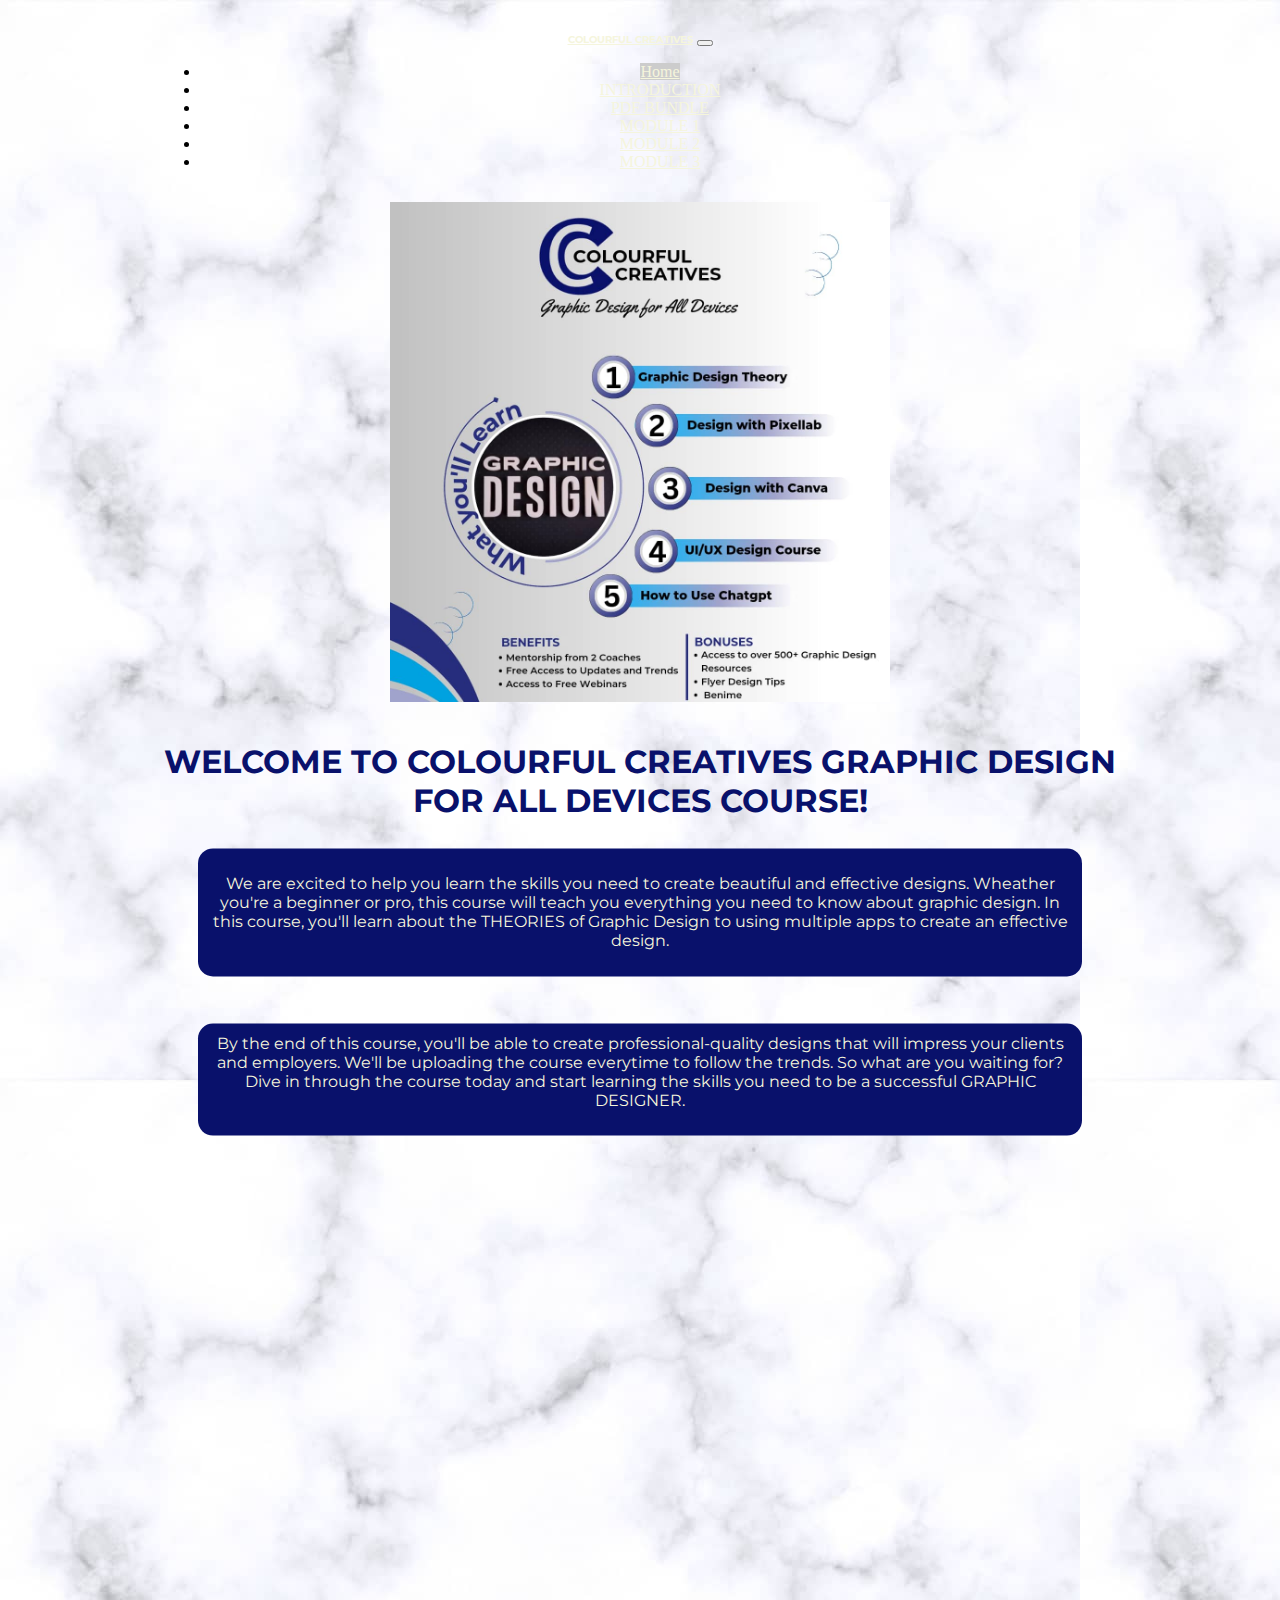
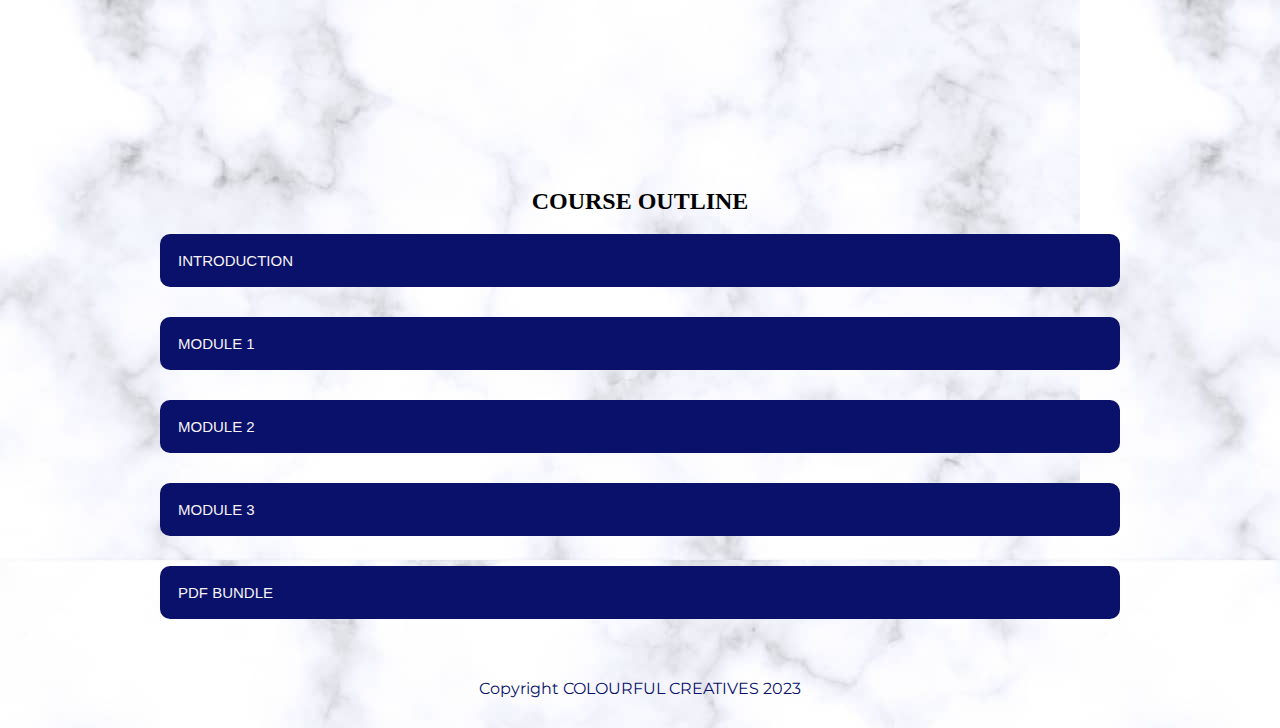
<file: index.html>
<!DOCTYPE html>
<html lang="en">
<head>
    <meta charset="UTF-8">
    <meta name="viewport" content="width=device-width, initial-scale=1">
    <title>Colourful Creatives</title>
    <link href="https://cdn.jsdelivr.net/npm/bootstrap@5.2.3/dist/css/bootstrap.min.css" rel="stylesheet" integrity="sha384-rbsA2VBKQhggwzxH7pPCaAqO46MgnOM80zW1RWuH61DGLwZJEdK2Kadq2F9CUG65" crossorigin="anonymous">
    <link rel="stylesheet" href="index.css">
    <link rel="stylesheet" href='https:fonts.googleapis.com/css?family=Montserrat'>
  </head>
<body>
<!-- navigation bar -->
<nav class="navbar navbar-expand-lg bg-secondary navbar-dark"></nav>
<nav class="navbar navbar-expand-lg bg-secondary">
    <div class="container-fluid">
      <a class="navbar-brand" href="#">COLOURFUL CREATIVES</a> 
      <button class="navbar-toggler" type="button" data-bs-toggle="collapse" data-bs-target="#navbarSupportedContent" aria-controls="navbarSupportedContent" aria-expanded="false" aria-label="Toggle navigation">
        <span class="navbar-toggler-icon"></span>
      </button>
      <div class="collapse navbar-collapse" id="navbarSupportedContent">
        <ul class="navbar-nav me-auto mb-2 mb-lg-0">
          <li class="nav-item">
            <a class="nav-link active" aria-current="page" href="index.html">Home</a>
          </li>
          <li class="nav-item">
            <a class="nav-link" href="introduction.html">INTRODUCTION</a>
          </li>
          <li class="nav-item">
            <a class="nav-link" href="pdf.html">PDF BUNDLE</a>
          </li>
          <li class="nav-item">
            <a class="nav-link" href="module1.html">MODULE 1</a>
          </li>
          <li class="nav-item">
            <a class="nav-link" href="module2.html">MODULE 2</a>
          </li>
          <li class="nav-item">
            <a class="nav-link" href="module3.html">MODULE 3</a>
          </li>
        </ul>
         
      </div>
    </div>
  </nav>

<!-- home image -->
<img class="mainpic" src="img/pic2.jpg" width="100%" style="max-width: 500px;">
<h1 class="head">WELCOME TO COLOURFUL CREATIVES GRAPHIC DESIGN 
    FOR ALL DEVICES COURSE!</h1>
    
<div class="head1"> <p>We are excited to help you learn the skills you
need to create beautiful and effective designs.
Wheather you're a beginner or pro, this course will 
teach you everything you need to know about graphic
design. In this course, you'll learn about the THEORIES
of Graphic Design to using multiple apps to create an
effective design.  </p></div>
 <div class="head1">   By the end of this course, you'll
 be able to create professional-quality designs that
will impress your clients and employers. We'll be uploading the course 
everytime to follow the trends. So what are you waiting for? Dive in through the
course today and start learning the skills you need
to be a successful GRAPHIC DESIGNER.  </p></div>
<div class="video-container">
  <iframe width="560" height="315" src="https://www.youtube.com/embed/xCTANAdu93c" frameborder="0" allow="autoplay;encrypted-media"></iframe>
</div>

 <!-- accordion meaning the section styling -->

 <h2>COURSE OUTLINE</h2>

<button class="accordion">INTRODUCTION</button>
<div class="panel">
  <p>This is the INTRODUCTION part of this course. Where you'll learn the principles of good design and where to
    find your design elements.</p>
     <!-- arcbtn meaning accordion button -->
     <button class="arcbtn"><a class="start" href="introduction.html"> GET STARTED</a></button>
</div>

<button class="accordion">MODULE 1</button>
<div class="panel">
  <p>This is the MODULE 1 of this course. Where you'll learn the professional way to design with PIXELLAB. </p>
     <button class="arcbtn"><a class="start" href="module1.html"> GET STARTED</a> </button>
</div>

<button class="accordion">MODULE 2</button>
<div class="panel">
  <p>This is the MODULE 2 of this course. Where you'll learn the professional way to design with CANVA</p>
     <button class="arcbtn"><a class="start" href="module2.html"> GET STARTED</a></button>
</div> 
<!-- start meaning the get started classs -->

<button class="accordion">MODULE 3</button>
<div class="panel">
  <p>This is the MODULE 3 of this course. Where you'll get the BONUS courses</p>
      <button class="arcbtn"><a class="start"  href="module3.html"> GET STARTED</a> </button>
</div>
<button class="accordion">PDF BUNDLE</button>
<div class="panel">
  <p>This is the theoretical part of the course and where you'll get the FREE design resorces</p>
      <button class="arcbtn"><a class="start" href="pdf.html"> GET STARTED</a> </button>
</div>

<script>
var acc = document.getElementsByClassName("accordion");
var i;

for (i = 0; i < acc.length; i++) {
  acc[i].addEventListener("click", function() {
    this.classList.toggle("active");
    var panel = this.nextElementSibling;
    if (panel.style.display === "block") {
      panel.style.display = "none";
    } else {
      panel.style.display = "block";
    }
  });
}
</script>
 <script src="https://cdn.jsdelivr.net/npm/bootstrap@5.3.0/dist/js/bootstrap.bundle.min.js" integrity="sha384-geWF76RCwLtnZ8qwWowPQNguL3RmwHVBC9FhGdlKrxdiJJigb/j/68SIy3Te4Bkz" crossorigin="anonymous"></script>
  
</body>
<footer class="footer">Copyright COLOURFUL CREATIVES 2023</footer>
</html>
</file>
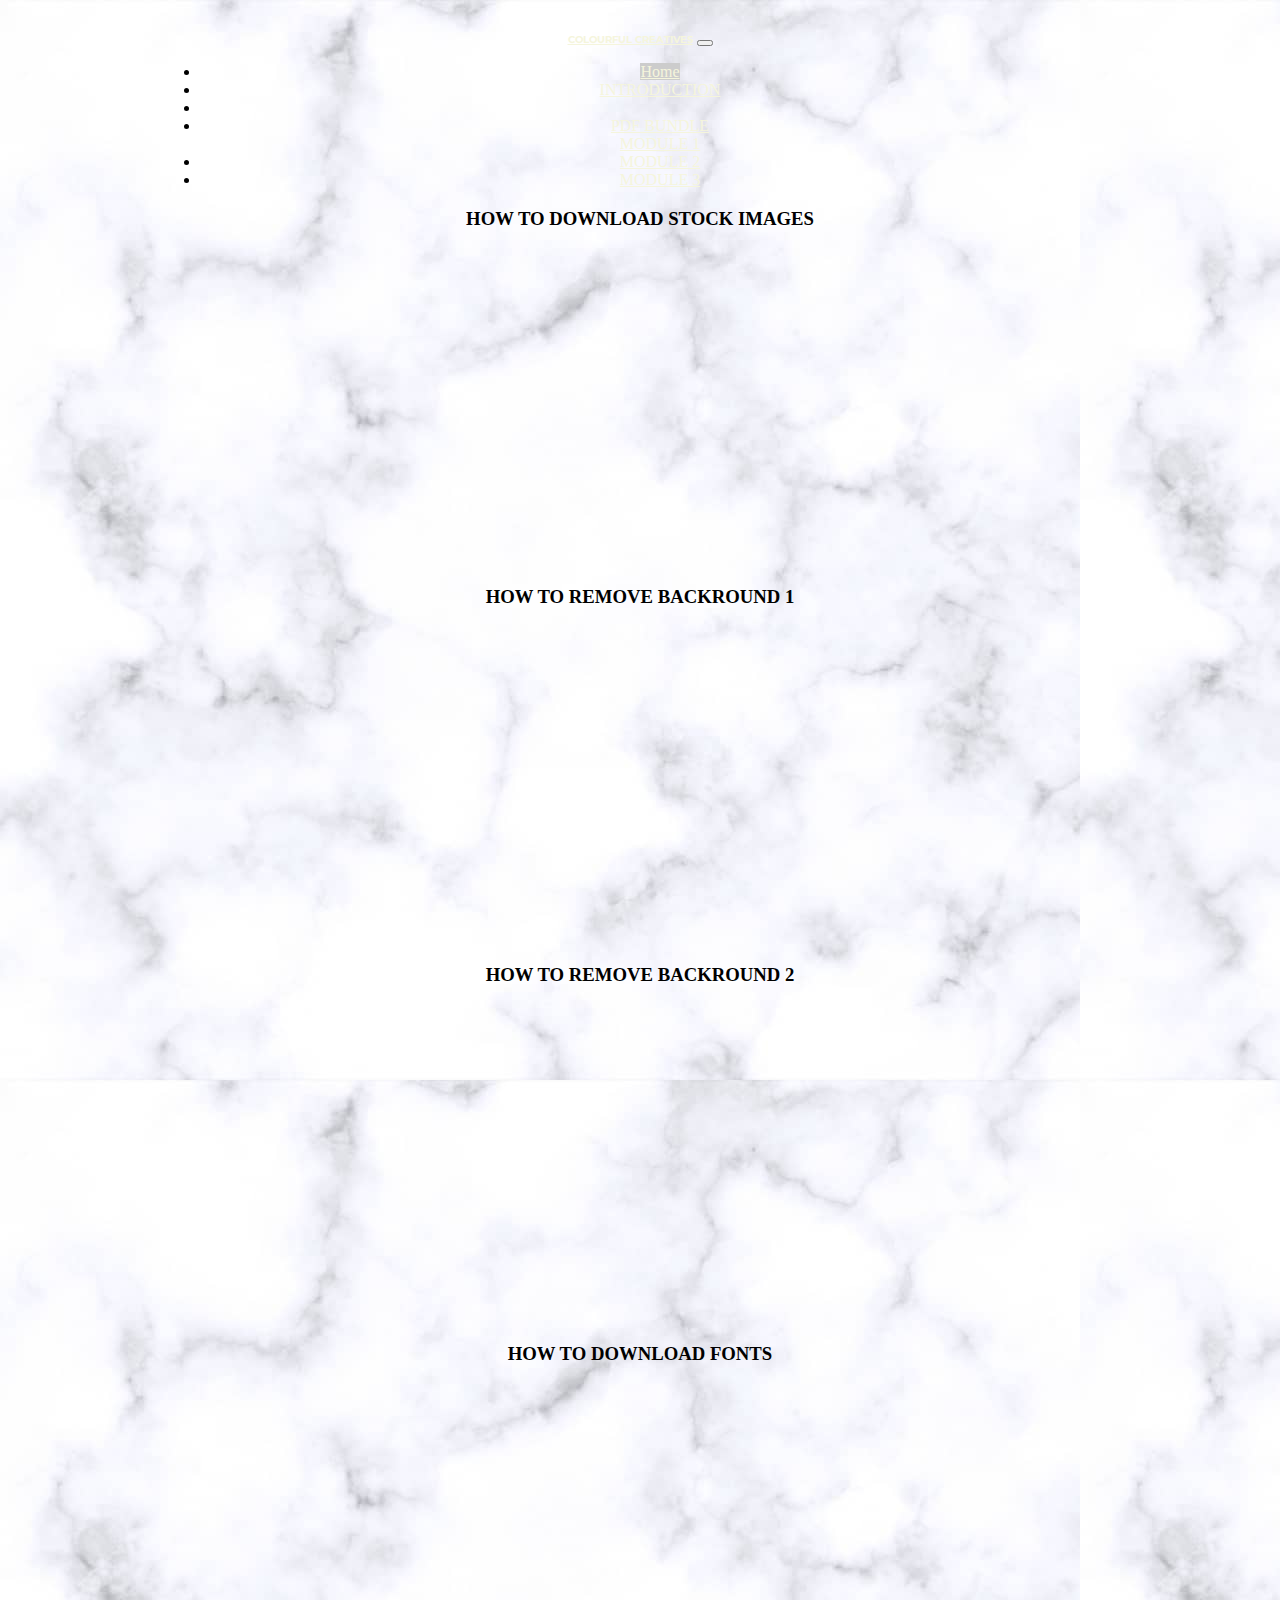
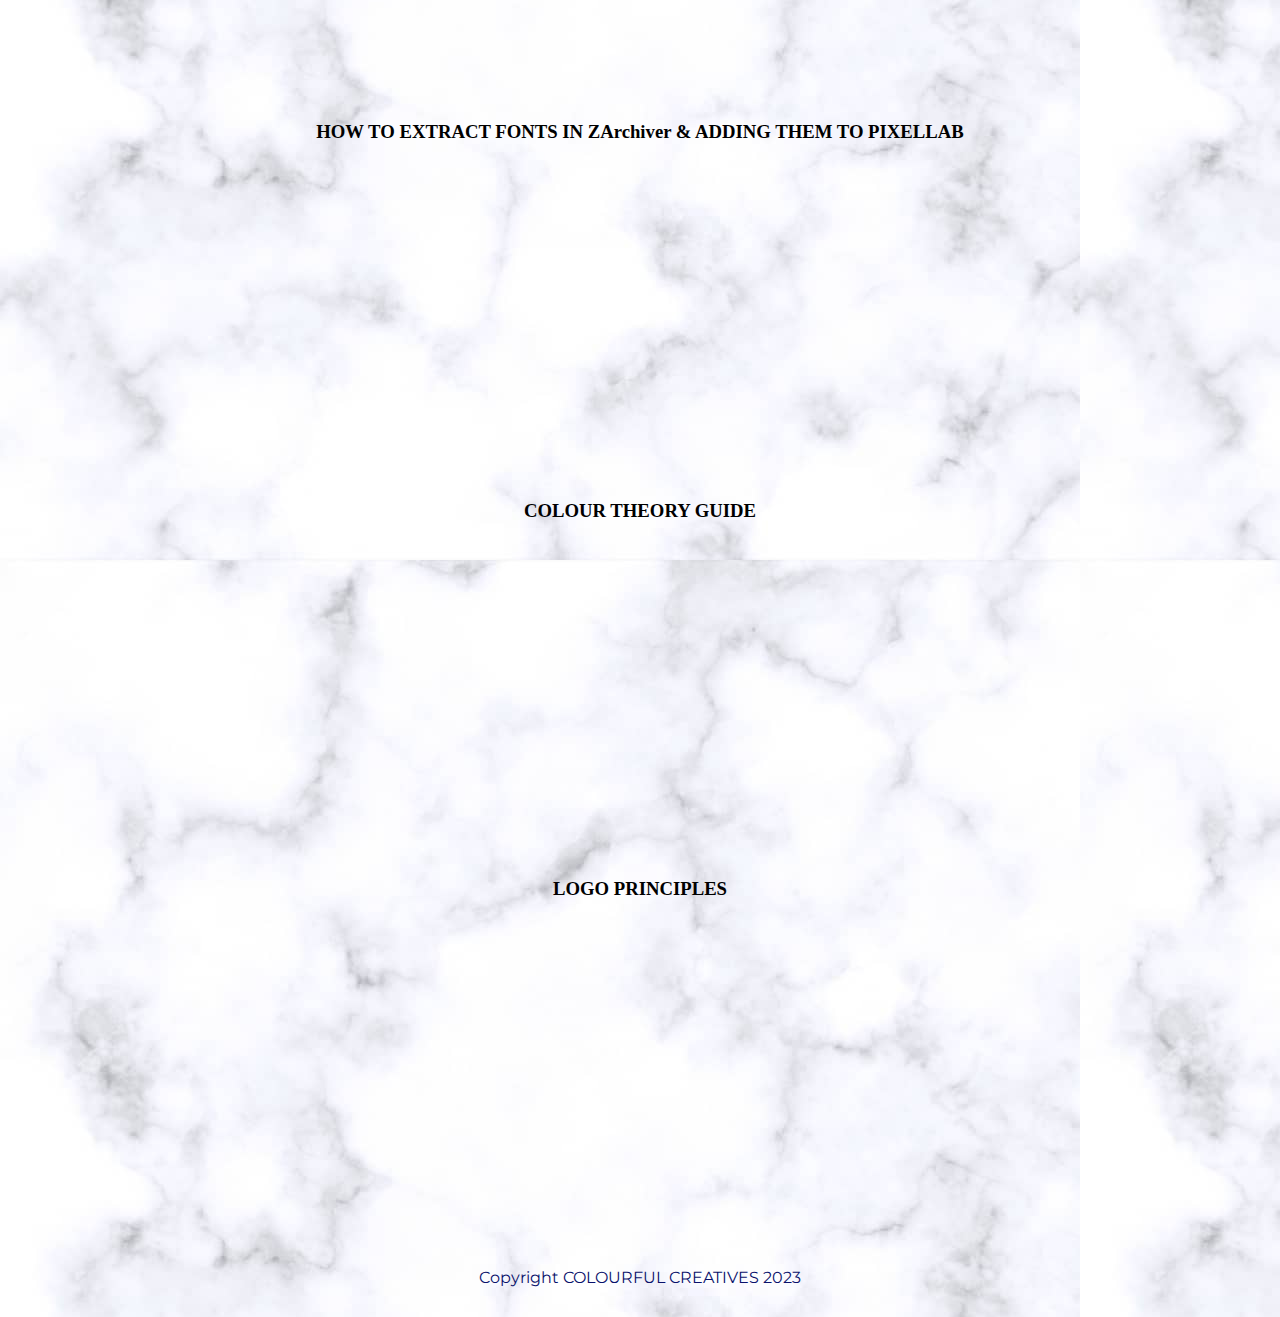
<file: introduction.html>
<!DOCTYPE html>
<html lang="en">
<head>
    <meta charset="UTF-8">
    <meta http-equiv="X-UA-Compatible" content="IE=edge">
    <meta name="viewport" content="width=device-width, initial-scale=1.0">
    <title>INTRODUCTION</title>
    <link href="https://cdn.jsdelivr.net/npm/bootstrap@5.2.3/dist/css/bootstrap.min.css" rel="stylesheet" integrity="sha384-rbsA2VBKQhggwzxH7pPCaAqO46MgnOM80zW1RWuH61DGLwZJEdK2Kadq2F9CUG65" crossorigin="anonymous">
    <link rel="stylesheet" href="index.css">
    <link rel="stylesheet" href='https:fonts.googleapis.com/css?family=Montserrat'>
  </head>
<body>
<!-- navigation bar -->
<nav class="navbar navbar-expand-lg bg-secondary">
    <div class="container-fluid">
      <a class="navbar-brand" href="#">COLOURFUL CREATIVES</a>
      <button class="navbar-toggler" type="button" data-bs-toggle="collapse" data-bs-target="#navbarSupportedContent" aria-controls="navbarSupportedContent" aria-expanded="false" aria-label="Toggle navigation">
        <span class="navbar-toggler-icon"></span>
      </button>
      <div class="collapse navbar-collapse" id="navbarSupportedContent">
        <ul class="navbar-nav me-auto mb-2 mb-lg-0">
          <li class="nav-item">
            <a class="nav-link active" aria-current="page" href="index.html">Home</a>
          </li>
          <li class="nav-item">
            <a class="nav-link" href="introduction.html">INTRODUCTION</a>
          </li>
          <li class="nav-item">
            <li class="nav-item">
              <a class="nav-link" href="pdf.html">PDF BUNDLE</a>
            </li>
            <a class="nav-link" href="module1.html">MODULE 1</a>
          </li>
          <li class="nav-item">
            <a class="nav-link" href="module2.html">MODULE 2</a>
          </li>
          <li class="nav-item">
            <a class="nav-link" href="module3.html">MODULE 3</a>
          </li>
        </ul>
       
      </div>
    </div>
  </nav>

  <!-- introduction videos -->
    <h3>HOW TO DOWNLOAD STOCK IMAGES</h3>
    <iframe width="560" height="315" src="https://www.youtube.com/embed/X_YZIzwhj7o"
 frameborder="0" allow="autoplay;encrypted-media"></iframe>

    <h3>HOW TO REMOVE BACKROUND 1</h3>
    <iframe width="560" height="315" src="https://www.youtube.com/embed/1Y75lRHBYN4"
 frameborder="0" allow="autoplay;encrypted-media"></iframe>

    <h3>HOW TO REMOVE BACKROUND 2</h3>
    <iframe width="560" height="315" src="https://www.youtube.com/embed/xUk3Y7h4CB8"
 frameborder="0" allow="autoplay;encrypted-media"></iframe>

    <h3>HOW TO DOWNLOAD FONTS</h3>
    <iframe width="560" height="315" src="https://www.youtube.com/embed/RzFWFeLIpeE"
 frameborder="0" allow="autoplay;encrypted-media"></iframe>

    <h3>HOW TO EXTRACT FONTS IN ZArchiver & ADDING THEM
        TO PIXELLAB </h3>
    <iframe width="560" height="315" src="https://www.youtube.com/embed/3QHGyAkz7nQ"
 frameborder="0" allow="autoplay;encrypted-media"></iframe>

   <h3>COLOUR THEORY GUIDE</h3>
   <iframe width="560" height="315" src="https://www.youtube.com/embed/UmPSdZkCchM"
 frameborder="0" allow="autoplay;encrypted-media"></iframe>

 <h3>LOGO PRINCIPLES</h3>
   <iframe width="560" height="315" src="https://www.youtube.com/embed/WC0X4UIRa64"
 frameborder="0" allow="autoplay;encrypted-media"></iframe>
    
</body>
<footer class="footer">Copyright COLOURFUL CREATIVES 2023</footer>
</html>
</file>
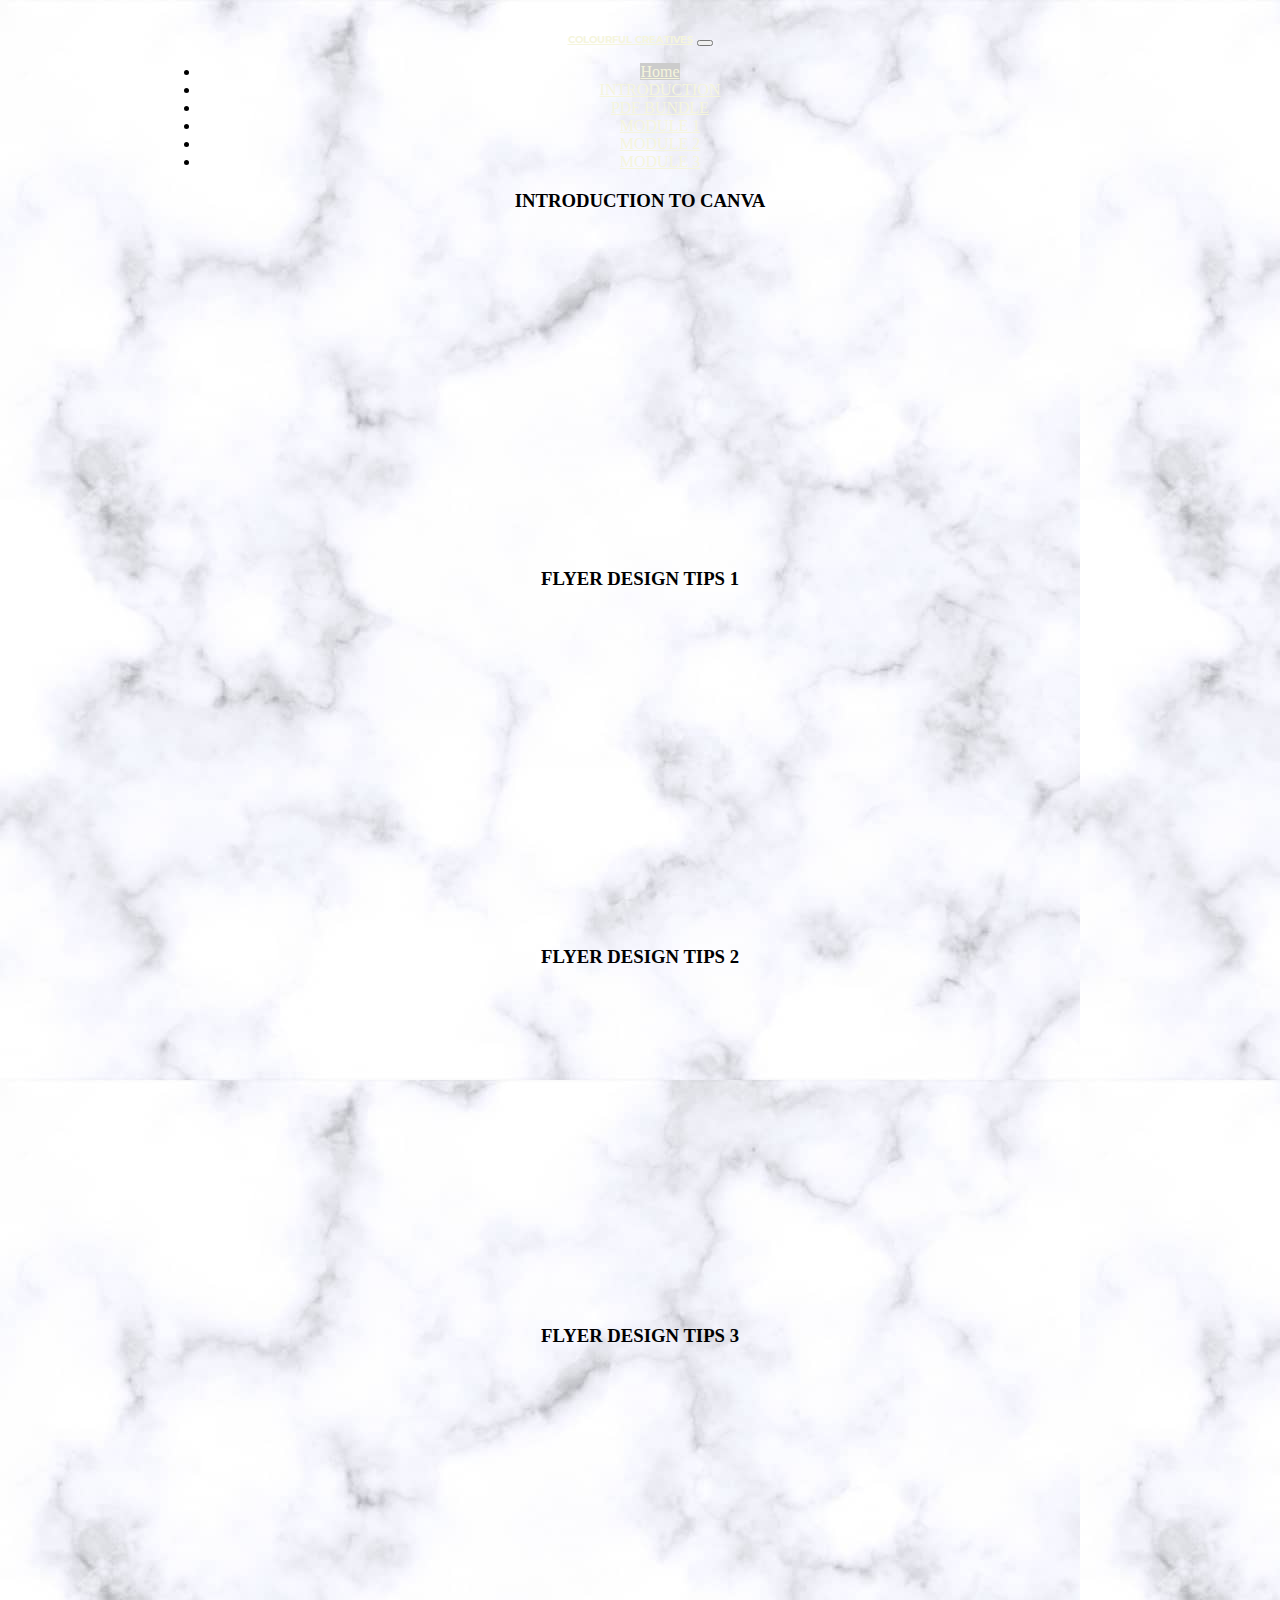
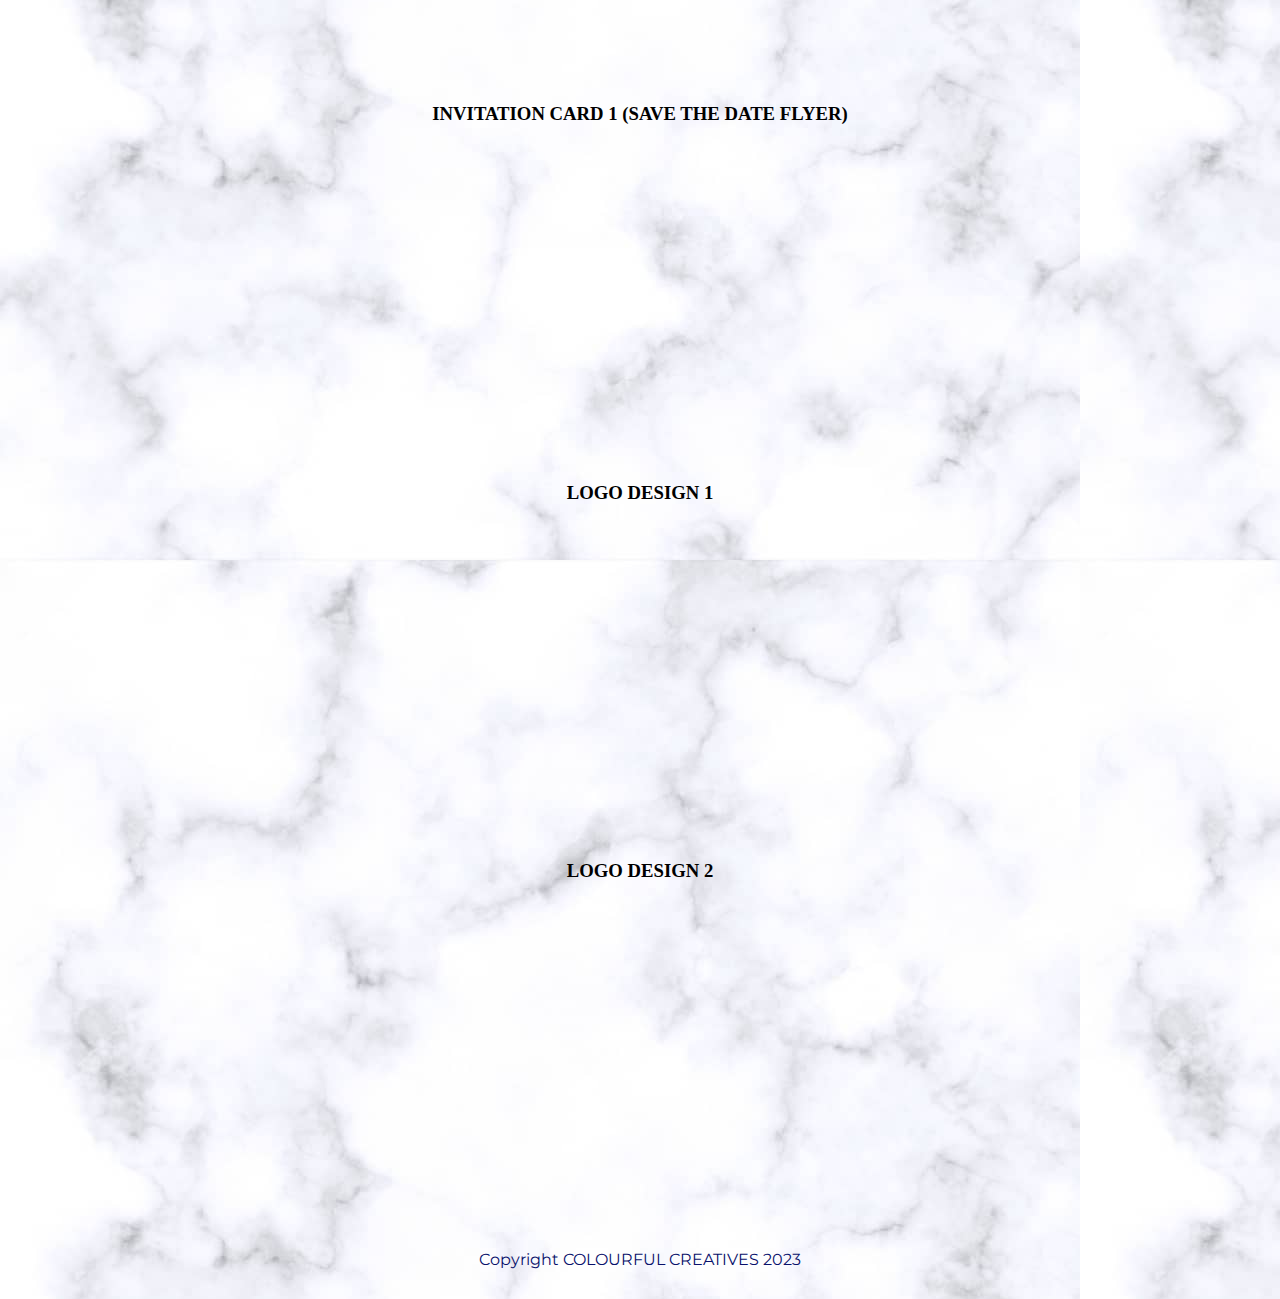
<file: module2.html>
<!DOCTYPE html>
<html lang="en">
<head>
    <meta charset="UTF-8">
    <meta http-equiv="X-UA-Compatible" content="IE=edge">
    <meta name="viewport" content="width=device-width, initial-scale=1.0">
    <title>MODULE 2</title>
    <link href="https://cdn.jsdelivr.net/npm/bootstrap@5.2.3/dist/css/bootstrap.min.css" rel="stylesheet" integrity="sha384-rbsA2VBKQhggwzxH7pPCaAqO46MgnOM80zW1RWuH61DGLwZJEdK2Kadq2F9CUG65" crossorigin="anonymous">
    <link rel="stylesheet" href="index.css">
    <link rel="stylesheet" href='https:fonts.googleapis.com/css?family=Montserrat'>
  </head>
<body>
<!-- navigation bar -->
<nav class="navbar navbar-expand-lg bg-secondary">
    <div class="container-fluid">
      <a class="navbar-brand" href="#">COLOURFUL CREATIVES</a>
      <button class="navbar-toggler" type="button" data-bs-toggle="collapse" data-bs-target="#navbarSupportedContent" aria-controls="navbarSupportedContent" aria-expanded="false" aria-label="Toggle navigation">
        <span class="navbar-toggler-icon"></span>
      </button>
      <div class="collapse navbar-collapse" id="navbarSupportedContent">
        <ul class="navbar-nav me-auto mb-2 mb-lg-0">
          <li class="nav-item">
            <a class="nav-link active" aria-current="page" href="index.html">Home</a>
          </li>
          <li class="nav-item">
            <a class="nav-link" href="introduction.html">INTRODUCTION</a>
          </li>
          <li class="nav-item">
            <a class="nav-link" href="pdf.html">PDF BUNDLE</a>
          </li>
          <li class="nav-item">
            <a class="nav-link" href="module1.html">MODULE 1</a>
          </li>
          <li class="nav-item">
            <a class="nav-link" href="module2.html">MODULE 2</a>
          </li>
          <li class="nav-item">
            <a class="nav-link" href="module3.html">MODULE 3</a>
          </li>
        </ul>
        
      </div>
    </div>
  </nav>
  
  <!-- canva section -->
    <h3>INTRODUCTION TO CANVA</h3>
    <iframe width="560" height="315" src="https://www.youtube.com/embed/OmYo1JHyas8"
 frameborder="0" allow="autoplay;encrypted-media"></iframe>

    <h3>FLYER DESIGN TIPS 1</h3>
    <iframe width="560" height="315" src="https://www.youtube.com/embed/auU9AsuX3TM"
 frameborder="0" allow="autoplay;encrypted-media"></iframe>

    <h3>FLYER DESIGN TIPS 2</h3>
    <iframe width="560" height="315" src="https://www.youtube.com/embed/gI97lndlz2E"
 frameborder="0" allow="autoplay;encrypted-media"></iframe>

    <h3>FLYER DESIGN TIPS 3</h3>
    <iframe width="560" height="315" src="https://www.youtube.com/embed/id"
 frameborder="0" allow="autoplay;encrypted-media"></iframe>
 <h3>INVITATION CARD 1 (SAVE THE DATE FLYER)</h3>
 <iframe width="560" height="315" src="https://www.youtube.com/embed/id"
frameborder="0" allow="autoplay;encrypted-media"></iframe>

 <h3>LOGO DESIGN 1</h3>
   <iframe width="560" height="315" src="https://www.youtube.com/embed/VnCWzT_V5CMs"
 frameborder="0" allow="autoplay;encrypted-media"></iframe>

 <h3>LOGO DESIGN 2</h3>
 <iframe width="560" height="315" src="https://www.youtube.com/embed/id"
frameborder="0" allow="autoplay;encrypted-media"></iframe>

    
</body>
<footer class="footer">Copyright COLOURFUL CREATIVES 2023</footer>
</html>
</file>
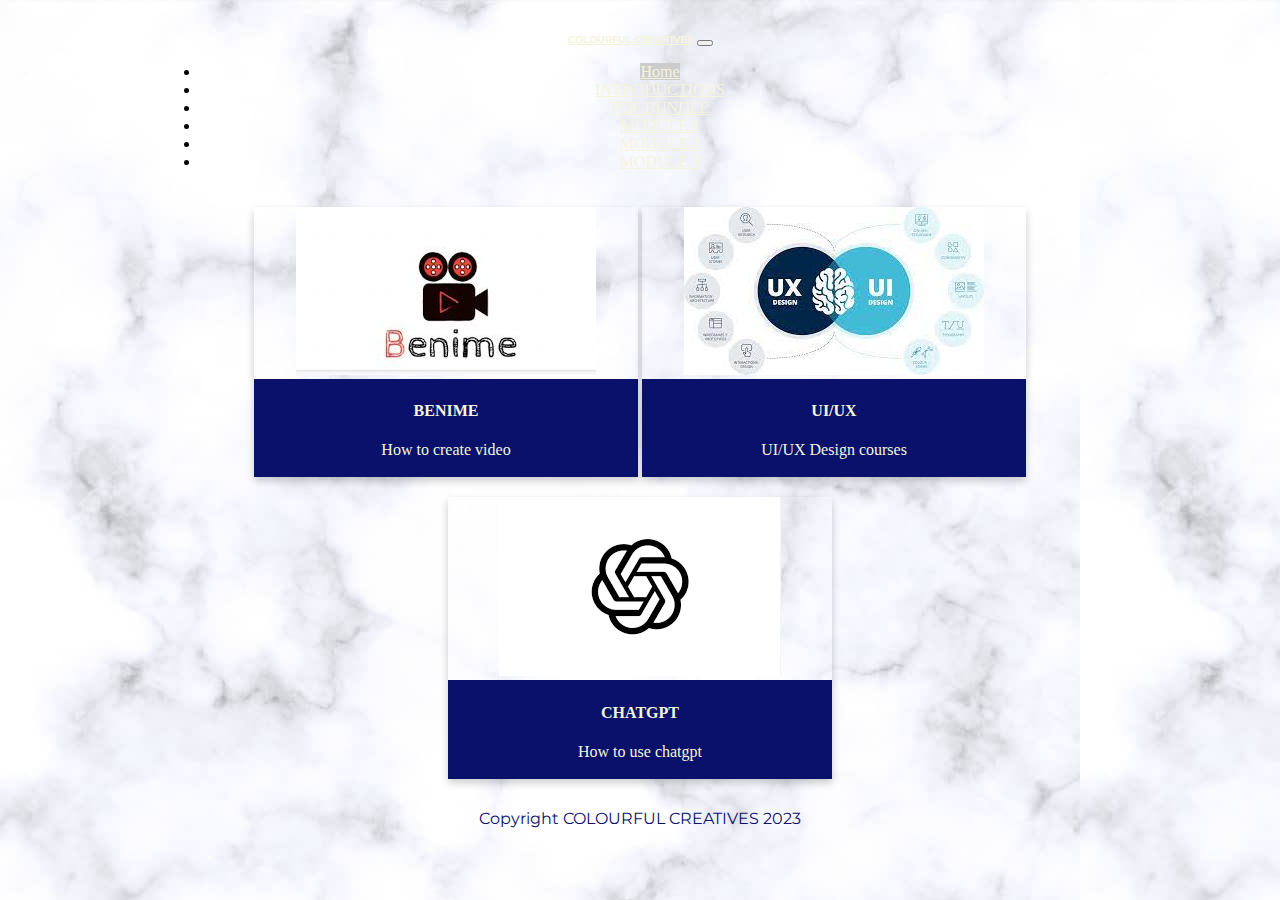
<file: module3.html>
<!DOCTYPE html>
<html lang="en">
<head>
    <meta charset="UTF-8">
    <meta name="viewport" content="width=device-width, initial-scale=1">
    <title>MODULE 3</title>
    <link href="https://cdn.jsdelivr.net/npm/bootstrap@5.2.3/dist/css/bootstrap.min.css" rel="stylesheet" integrity="sha384-rbsA2VBKQhggwzxH7pPCaAqO46MgnOM80zW1RWuH61DGLwZJEdK2Kadq2F9CUG65" crossorigin="anonymous">
    <link rel="stylesheet" href="index.css">
    <link rel="stylesheet" href='https:fonts.googleapis.com/css?family=Montserrat'>
  </head>
<body>
<!-- navigation bar -->
<nav class="navbar navbar-expand-lg bg-secondary">
    <div class="container-fluid">
      <a class="navbar-brand" href="#">COLOURFUL CREATIVES</a>
      <button class="navbar-toggler" type="button" data-bs-toggle="collapse" data-bs-target="#navbarSupportedContent" aria-controls="navbarSupportedContent" aria-expanded="false" aria-label="Toggle navigation">
        <span class="navbar-toggler-icon"></span>
      </button>
      <div class="collapse navbar-collapse" id="navbarSupportedContent">
        <ul class="navbar-nav me-auto mb-2 mb-lg-0">
          <li class="nav-item">
            <a class="nav-link active" aria-current="page" href="index.html">Home</a>
          </li>
          <li class="nav-item">
            <a class="nav-link" href="introduction.html">INTRODUCTIONS</a>
          </li>
          <li class="nav-item">
            <a class="nav-link" href="pdf.html">PDF BUNDLE</a>
          </li>
          <li class="nav-item">
            <a class="nav-link" href="module1.html">MODULE 1</a>
          </li>
          <li class="nav-item">
            <a class="nav-link" href="module2.html">MODULE 2</a>
          </li>
          <li class="nav-item">
            <a class="nav-link" href="module3.html">MODULE 3</a>
          </li>
        </ul>
        
      </div>
    </div>
  </nav>
  <!-- cards  -->
  <div class="card">
    <a href="benime.html"><img src="img/benime.jpg" alt="BENIME"></a>
   
    <div class="container">
      <h4><b>BENIME</b></h4> 
      <p>How to create video</p> 
    </div>

  </div>

  
  <div class="card">
    <a href="https://drive.google.com/drive/folders/1-1diYjUyC-hFiiQn9cTpmTGVbMB4IvT0?usp=drive_link">
      <img src="img/ui.jpg" alt="ui/ux design course img" style=""></a>
    <div class="container">
      <h4><b>UI/UX</b></h4> 
      <p>UI/UX Design courses</p> 
    </div>
  </div>

  <div class="card">
    <a href="chatgpt.html"><img src="img/chatgpt1.png" alt="CHATGPT"></a>
    <div class="container">
      <h4><b>CHATGPT</b></h4> 
      <p>How to use chatgpt</p> 
    </div>

  </div>
      
  </body>
  <footer class="footer">Copyright COLOURFUL CREATIVES 2023</footer>
  </html>
</file>
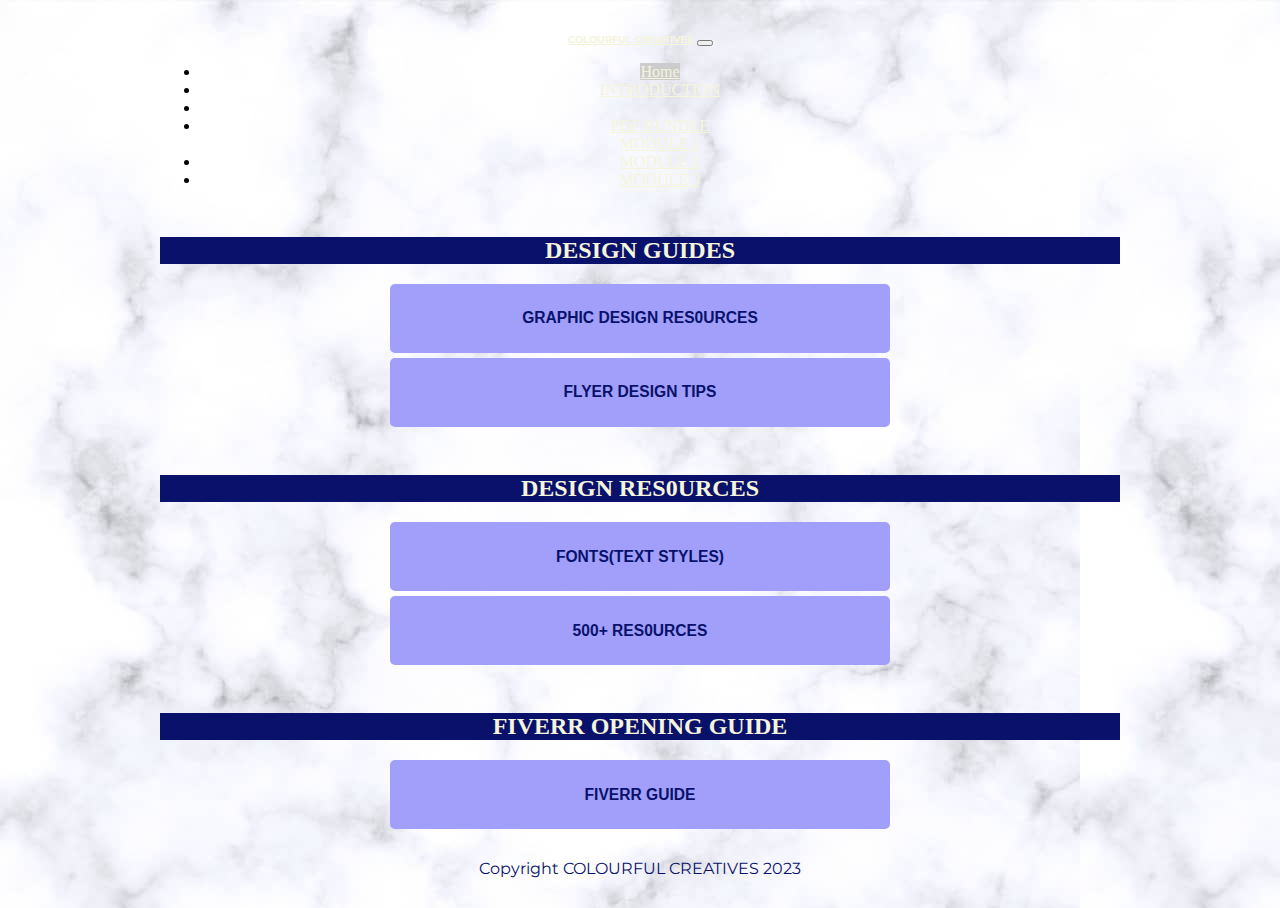
<file: pdf.html>
<!DOCTYPE html>
<html lang="en">
<head>
    <meta charset="UTF-8">
    <meta http-equiv="X-UA-Compatible" content="IE=edge">
    <meta name="viewport" content="width=device-width, initial-scale=1.0">
    <title>INTRODUCTION</title>
    <link href="https://cdn.jsdelivr.net/npm/bootstrap@5.2.3/dist/css/bootstrap.min.css" rel="stylesheet" integrity="sha384-rbsA2VBKQhggwzxH7pPCaAqO46MgnOM80zW1RWuH61DGLwZJEdK2Kadq2F9CUG65" crossorigin="anonymous">
    <link rel="stylesheet" href="index.css">
    <link rel="stylesheet" href='https:fonts.googleapis.com/css?family=Montserrat'>
  </head>
<body>
<!-- navigation bar -->
<nav class="navbar navbar-expand-lg bg-secondary">
    <div class="container-fluid">
      <a class="navbar-brand" href="#">COLOURFUL CREATIVES</a>
      <button class="navbar-toggler" type="button" data-bs-toggle="collapse" data-bs-target="#navbarSupportedContent" aria-controls="navbarSupportedContent" aria-expanded="false" aria-label="Toggle navigation">
        <span class="navbar-toggler-icon"></span>
      </button>
      <div class="collapse navbar-collapse" id="navbarSupportedContent">
        <ul class="navbar-nav me-auto mb-2 mb-lg-0">
          <li class="nav-item">
            <a class="nav-link active" aria-current="page" href="index.html">Home</a>
          </li>
          <li class="nav-item">
            <a class="nav-link" href="introduction.html">INTRODUCTION</a>
          </li>
          <li class="nav-item">
            <li class="nav-item">
              <a class="nav-link" href="pdf.html">PDF BUNDLE</a>
            </li>
            <a class="nav-link" href="module1.html">MODULE 1</a>
          </li>
          <li class="nav-item">
            <a class="nav-link" href="module2.html">MODULE 2</a>
          </li>
          <li class="nav-item">
            <a class="nav-link" href="module3.html">MODULE 3</a>
          </li>
        </ul>
       
      </div>
    </div>
  </nav>

  <!--bonuses  -->
  <h2 class="dsn">DESIGN GUIDES</h2>
 <button class="free"><h3><a class="free1" href="pdf/GRAPHIC DESIGN_112628.pdf">GRAPHIC DESIGN RES0URCES</a>
</h3></button>
  <!-- free the class to design this button -->
 <button class="free"><h3><a class="free1" href="pdf/FLYER DESIGN TIPS_112637.pdf">FLYER DESIGN TIPS</a>
</h3></button>

  <h2 class="dsn"> DESIGN RES0URCES</h2>
   <button class="free"><h3><a class="free1"
    href="https://drive.google.com/file/d/1cYrIFdbyAQcAD6t5Kg7_T8WlFD4_gWBY/view?usp=drivesdk">
    FONTS(TEXT STYLES)</a></h3></button>

  <button class="free"><h3><a class="free1"
     href="https://drive.google.com/file/d/1rF7Svh72UgWozlEzs1yFUYHkFHfV2hDh/view?usp=drivesdk">
     500+ RES0URCES</a></h3></button>

  <h2 class="dsn">FIVERR OPENING GUIDE</h2>
  <button class="free"><h3><a class="free1" href="">FIVERR GUIDE</a>
  </h3></button>


  
</body>
<footer class="footer">Copyright COLOURFUL CREATIVES 2023</footer>

</html>
</file>
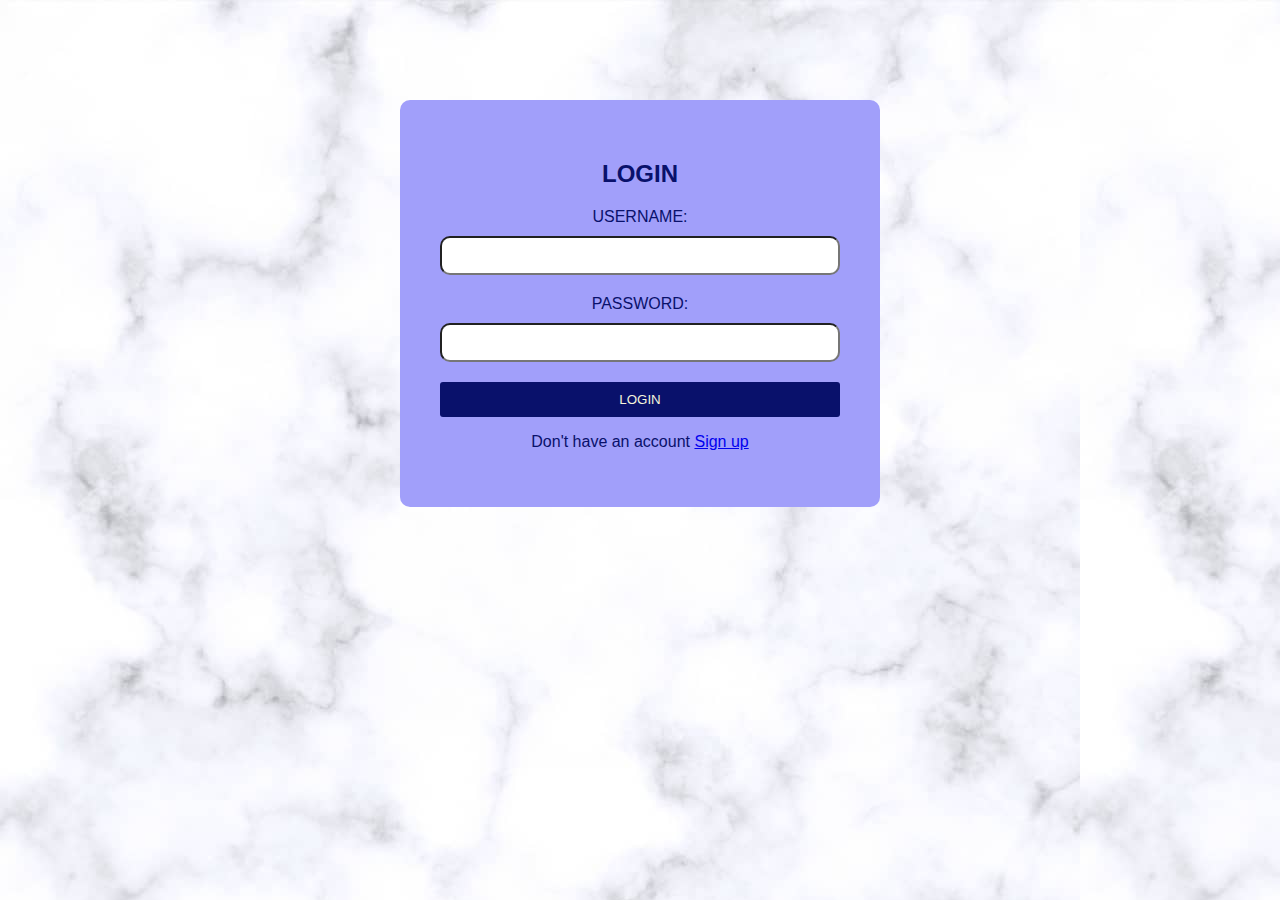
<file: signin.html>
<!DOCTYPE html>
<html lang="en">
<head>
    <meta charset="UTF-8">
    <meta http-equiv="X-UA-Compatible" content="IE=edge">
    <meta name="viewport" content="width=device-width, initial-scale=1.0">
    <title>LOGIN PAGE</title>
    <link rel="stylesheet" href="index.css">
</head>
<body>
    <div class="bckrnd">
    <div class="signup">
        <h2>LOGIN</h2>
    <form>
        <label for="username">USERNAME:</label>
        <input type="text">
        <label for="password">PASSWORD:</label>
        <input type="text">
        <button class="signupbtn">LOGIN</button>
        <p>Don't have an account <a href="signup.html">Sign up</a></p>
        
    </form>
        </div>
    </div>
</body>
</html>
</file>
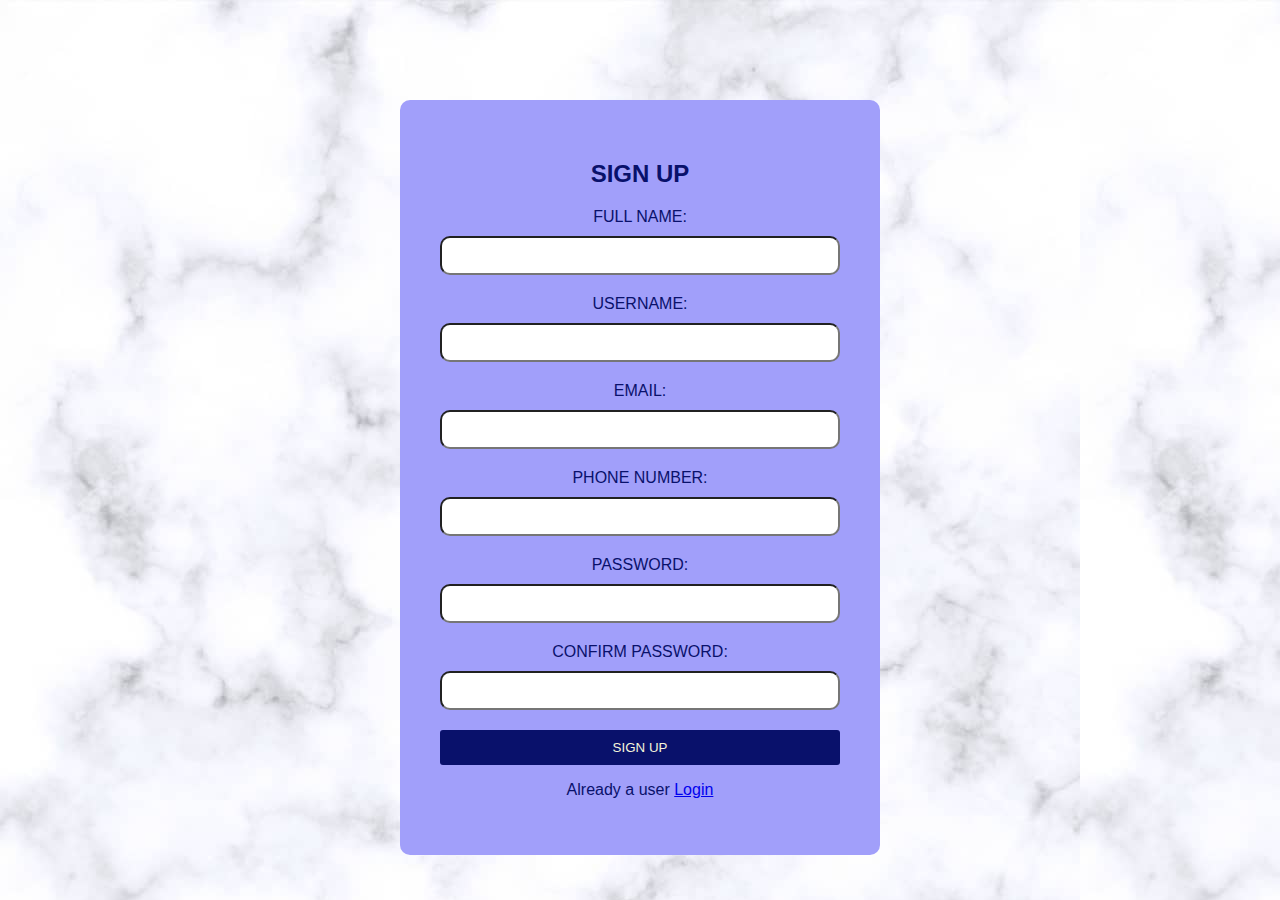
<file: signup.html>
<!DOCTYPE html>
<html lang="en">
<head>
    <meta charset="UTF-8">
    <meta http-equiv="X-UA-Compatible" content="IE=edge">
    <meta name="viewport" content="width=device-width, initial-scale=1.0">
    <title>SIGN UP PAGE</title>
    <link rel="stylesheet" href="index.css">
</head>
<body>
    <div class="bckrnd">
    <div class="signup">
        <h2>SIGN UP</h2>
    <form>
        <label for="fullname">FULL NAME:</label>
        <input type="text">
        <label for="username">USERNAME:</label>
        <input type="text">
        <label for="email">EMAIL:</label>
        <input type="text">
        <label for="phone-number">PHONE NUMBER:</label>
        <input type="text">
        <label for="password">PASSWORD:</label>
        <input type="text">
        <label for="confirm-password">CONFIRM PASSWORD:</label>
        <input type="text">
        <button class="signupbtn">SIGN UP</button>
        <p>Already a user <a href="signin.html"> Login</a></p>
        
    </form>
        </div>
    </div>
</body>
</html>
</file>
<file: index.css>
body {

    background-image: url("img/pic1.jpg");
    width: 75%;
    text-align: center;
    margin: 0 auto;
    max-width: 100%;
    margin: 0 auto;
   
}
.accordion {
    text-align: center;
    background-color:#09116B ;
    color: #f7f2f2;
    cursor: pointer;
    padding: 18px;
    width: 100%;
    border: none;
    border-radius: 10px;
    text-align: left;
    outline: none;
    font-size: 15px;
    transition: 0.4s;
    margin-bottom: 30px;
    
  }  
  .active, .accordion:hover {
    background-color: #ccc; 
  }
  .panel {
    padding: 0 18px;
    display: none;
    background-color: #f7f2f2;
    overflow: hidden;
    margin-bottom:5%;
    margin-top:0%;
    width: 100%;
  }
    .navbar-brand{
    color: beige;
}
    .nav-link{
    color: beige;
}
    .mainpic{
    padding: 15px;
}
/* card design */
.card {
    box-shadow: 0 4px 8px 0 rgba(0,0,0,0.2);
    transition: 0.3s;
    width: 40%;
  }
  
  .card:hover {
    box-shadow: 0 8px 16px 0 rgba(0,0,0,0.2);
  }
  
  
  .card{
    display: inline-table;
    color: #09116B;
    margin-top: 20px;
   
  }
  .container{
    background-color: #09116B;
    color: beige;
    padding: 2px 16px;
  }

  .head{
    color: #09116B;
    font-family: 'Montserrat';
    font-style: bold;
    text-align: center;
    font-weight: bold;
  }
  .head1{
    color: beige;
    background-color: #09116B;
    font-family:'Montserrat';
    border: #09116B;
    border-radius: 15px;
    width: 90%;
    padding: 10px;
    margin-bottom: 5%;
    position:relative;
    
    left: 50%;
    transform: translate(-50%, 5%);
    text-align: center;
  }
  
  .navbar-brand{
    color: beige;
    font-family: 'Montserrat';
    font-weight: bolder;
    stroke: #09116B;
    stroke-width: 30%;
    font-size: 10px;

  }

  .footer {
    color: #09116B;
    font-family:'Montserrat';
    padding: 30px;
    text-align: center;
    margin: 0;
    
    
  }
.dsn{
  color: beige;
  background-color: #09116B;
  margin-top: 5%;
}
.navbar {
  margin-top: 3%;
}
.arcbtn{
  background-color: #09116B;
}
.start{
  color: beige;
  text-decoration: solid;
}

.free{
  background-color: rgb(161, 159, 250);
  border: none;
  display: block;
  margin: 0 auto;
  text-align: center;
  padding: 10px 20px;
  margin-top: 5px;
  text-align: center;
  border-radius: 5px;
  width: 500px;
  
  
}
.free1{
  color: #09116B;
  text-decoration: solid;
  
}
.bckrnd{
background-color:rgb(161, 159, 250) ;
color: #09116B;
font-family: Arial, Helvetica, sans-serif;
border-radius: 10px;
width: 400px;
margin: 0 auto;
padding: 40px;
margin-top: 100px;
}


form{
  display:flex;
  flex-direction: column;
  
}
label{
  margin-bottom: 10px;
}
input{
  padding: 10px;
  margin-bottom: 20px;
  border-radius: 10px;
}

.signupbtn{
  background-color: #09116B;
  color: beige;
  font-family: Arial, Helvetica, sans-serif;
  border-radius: 3px;
  padding:10px 20px ;
  border: none;
  cursor: pointer;
}
.video-container {
  position: relative;
  padding-bottom: 56.25%; /* Set the aspect ratio (16:9 for widescreen YouTube videos) */
  padding-top: 50px;
  height: 0;
  overflow: hidden;
}

.video-container iframe {
  position: absolute;
  top: 0;
  left: 0;
  width: 100%;
  height: 100%;
}
</file>
